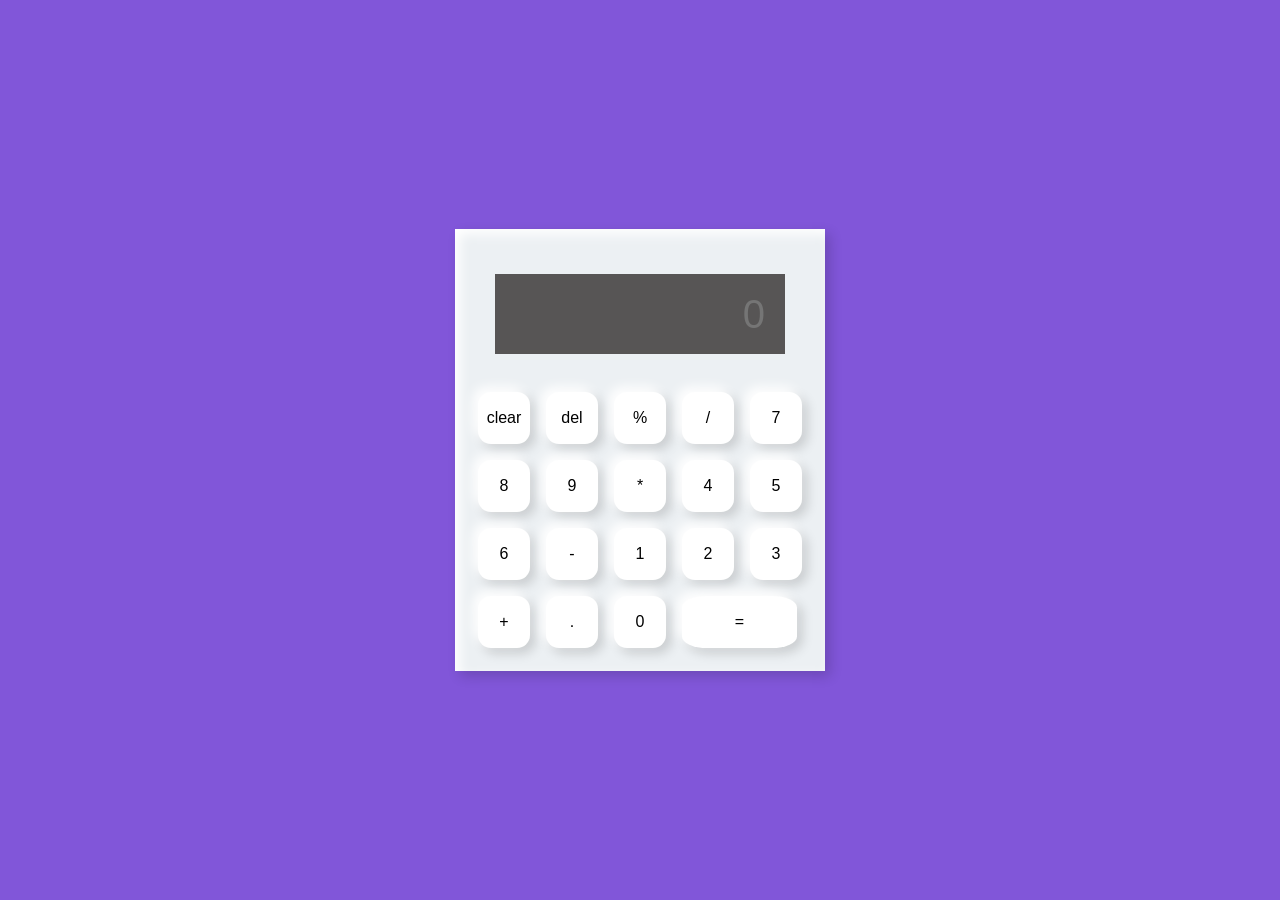
<file: Calculator_Task 1/index.html>
<!DOCTYPE html>
<html lang="en">
<head>
    <meta charset="UTF-8">
    <meta http-equiv="X-UA-Compatible" content="IE=edge">
    <meta name="viewport" content="width=device-width, initial-scale=1.0">
    <link rel="stylesheet" href="./style.css">
    <title> Calculator </title>
</head>
<body>
    <div class="container">
        <div class="calculator">
            <input type="text" placeholder="0" id="output-screen">
            <button onclick="Clear()"> clear </button>
            <button onclick="del()"> del </button>
            <button onclick="display('%')"> % </button>
            <button onclick="display('/')"> / </button>
            <button onclick="display('7')"> 7 </button>
            <button onclick="display('8')"> 8 </button>
            <button onclick="display('9')"> 9 </button>
            <button onclick="display('*')"> * </button>
            <button onclick="display('4')"> 4 </button>
            <button onclick="display('5')"> 5 </button>
            <button onclick="display('6')"> 6 </button>
            <button onclick="display('-')"> - </button>
            <button onclick="display('1')"> 1 </button>
            <button onclick="display('2')"> 2 </button>
            <button onclick="display('3')"> 3 </button>
            <button onclick="display('+')"> + </button>
            <button onclick="display('.')"> . </button>
            <button onclick="display('0')"> 0 </button>
            <button onclick="Calculate()" class="equal"> = </button>
        </div>
    </div>

    <script>
        let outputScreen = document.getElementById("output-screen");

        function display(num){
            outputScreen.value += num;
        }

        function Calculate(){
            try{
                outputScreen.value = eval(outputScreen.value);
            }
            catch(err)
            {
                alert("Invalid expressions")
            }
        }

        function Clear(){
            outputScreen.value = "";
        }

        function del(){
            outputScreen.value = outputScreen.value.slice(0,-1);
        }
    </script>

</body>
</html>
</file>
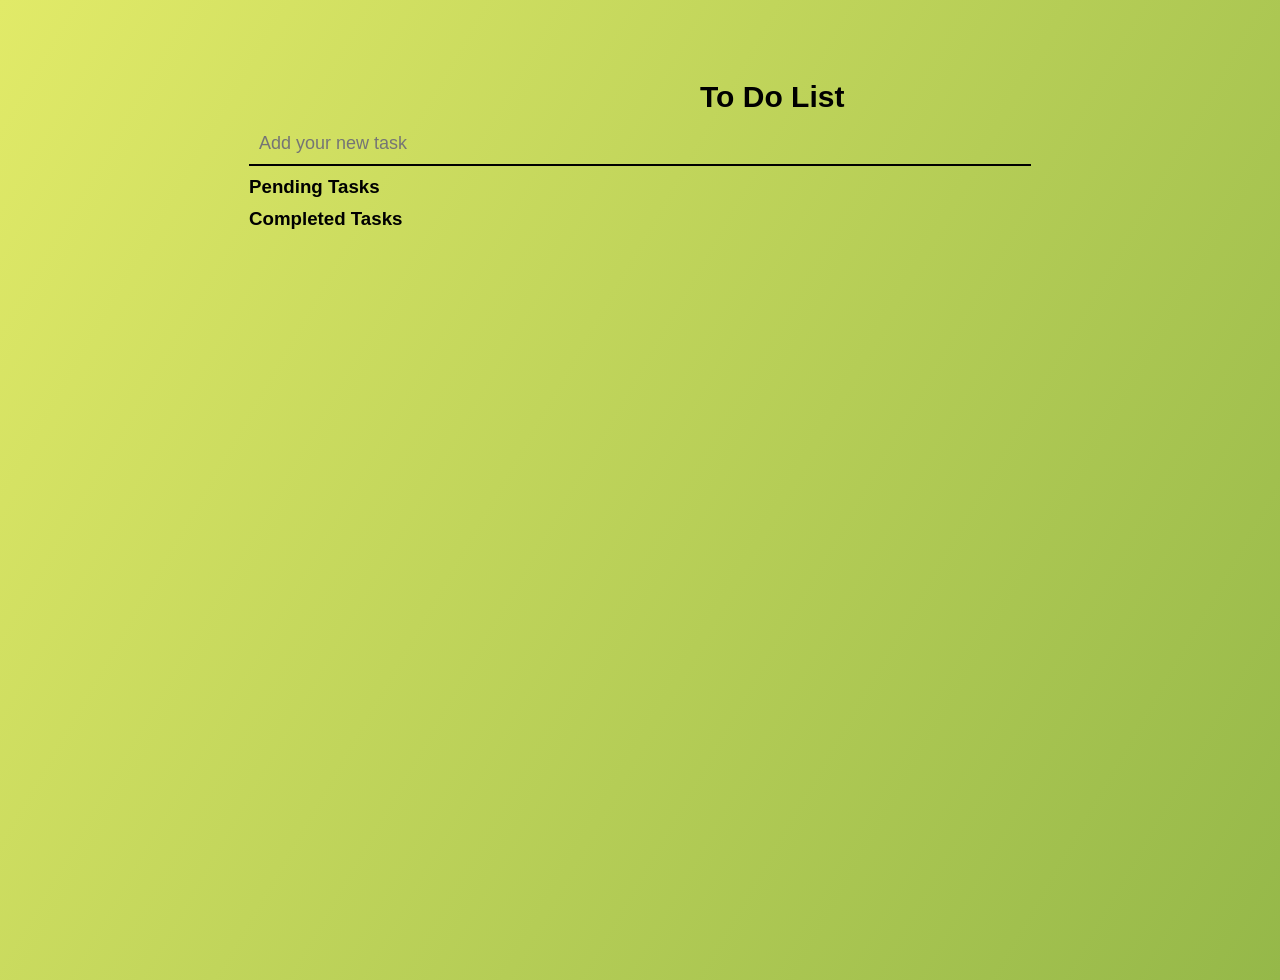
<file: To-do list_Task 3/index.html>
<!DOCTYPE html>
<html>
    <head>
        <meta charset="utf-8">
        <title> To Do List </title>
        <link rel="stylesheet" href="style.css">
        <link rel="stylesheet" href="https://cdnjs.cloudflare.com/ajax/libs/font-awesome/6.0.0-beta3/css/all.min.css">
        <script src="https://cdnjs.cloudflare.com/ajax/libs/jquery/3.6.0/jquery.min.js">

        </script>
    </head>
    <body>

 <header > To Do List </header> 

        <div class="container">
            <input type="text" class="txtb" placeholder="Add your new task">
            <div class="notcomp">
            <h3>Pending Tasks</h3>

        </div>

            <div class="comp">
                <h3>Completed Tasks</h3>
            </div>

            <div class="edit">
                
            </div>


        </div>

        <script type="text/javascript">
            $(".txtb").on("keyup",function(e){
                //13 means enter button
                if(e.keyCode == 13 && $(".txtb").val() != "")
                {
                    var task = $("<div class = 'task'></div>").text($(".txtb").val());
                    
                    var del = $("<i class = 'fas fa-trash-alt'></i>").click(function(){
                        var p = $(this).parent();
                        p.fadeOut(function(){
                            p.remove();
                        });
                    });

                    var check = $("<i class = 'fas fa-check'></i>").click(function(){
                        var p = $(this).parent();
                        p.fadeOut(function(){
                            $(".comp").append(p);
                            p.fadeIn();
                        });
                        $(this).remove();
                    });

                    task.append(del, check);
                    $(".notcomp").append(task);
                    //to clear the input
                    $(".txtb").val("");
                }
            });
        </script>

    </body>
</html>
</file>
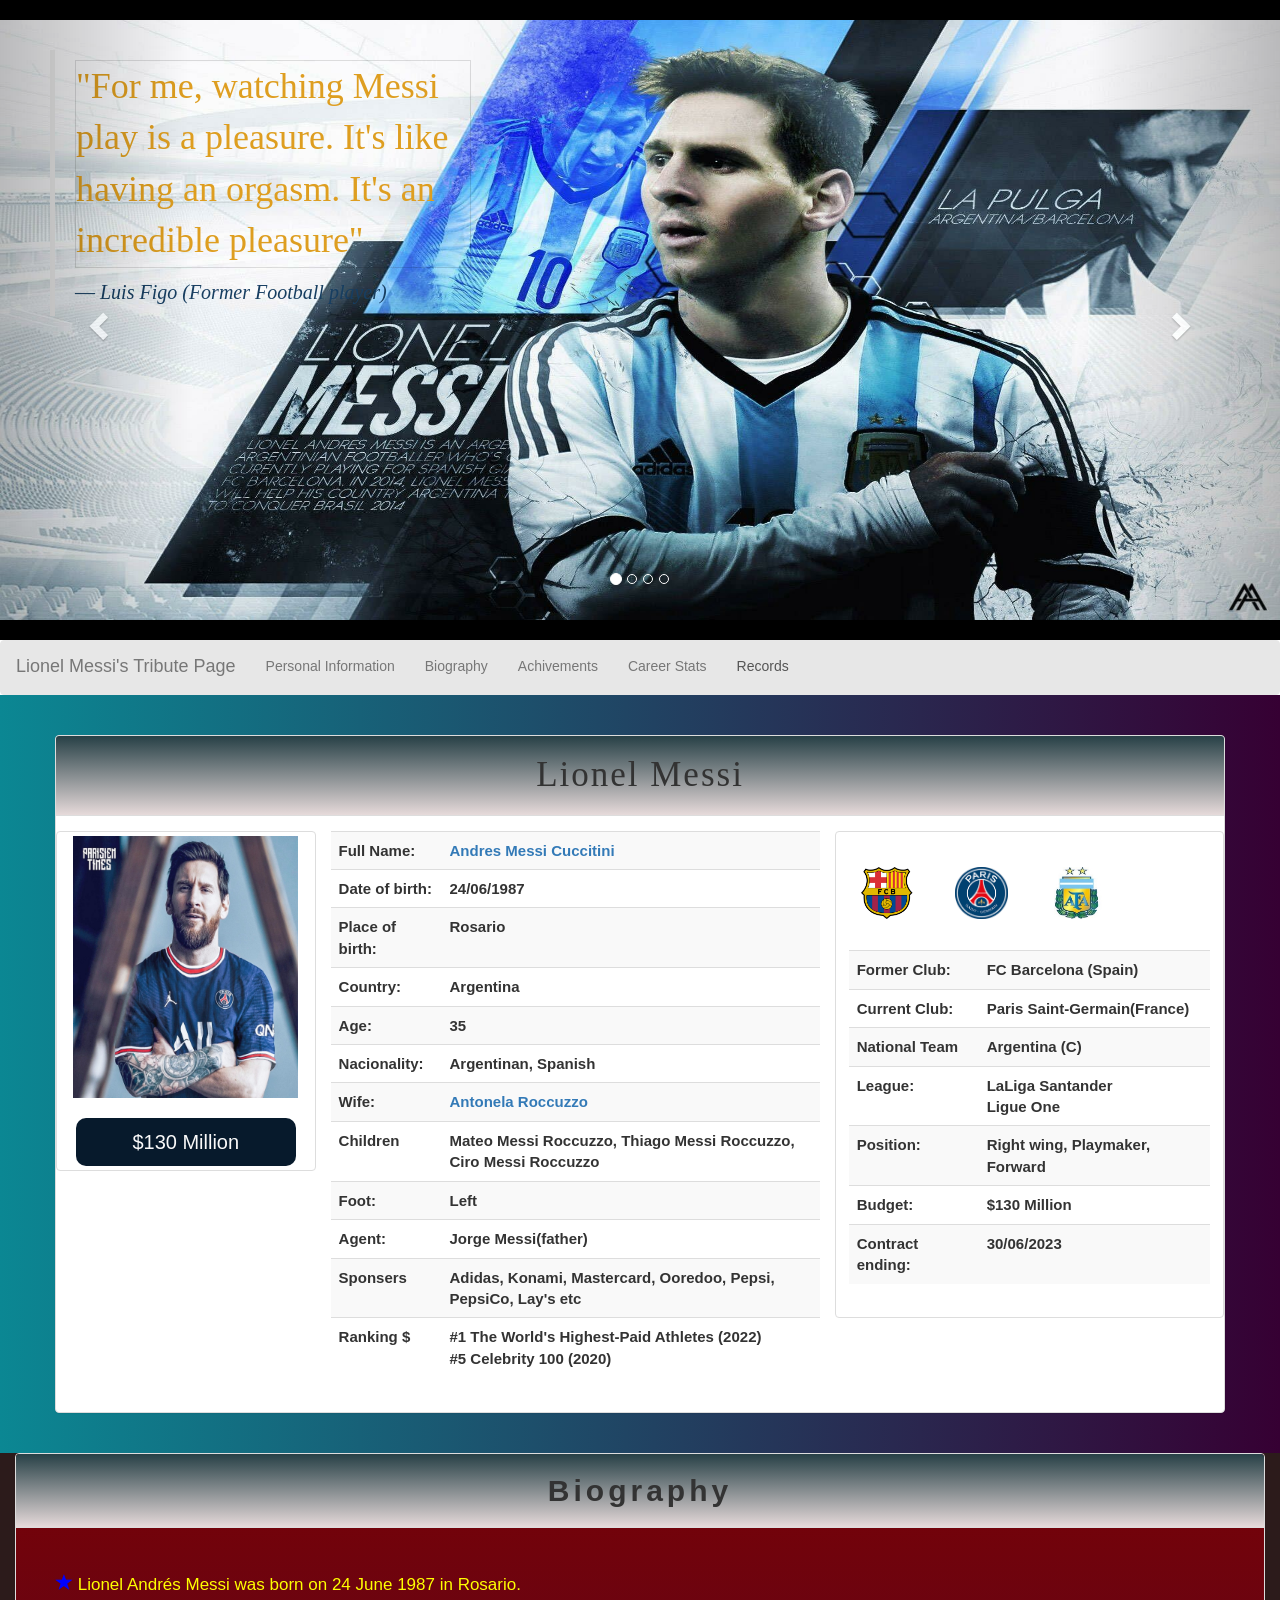
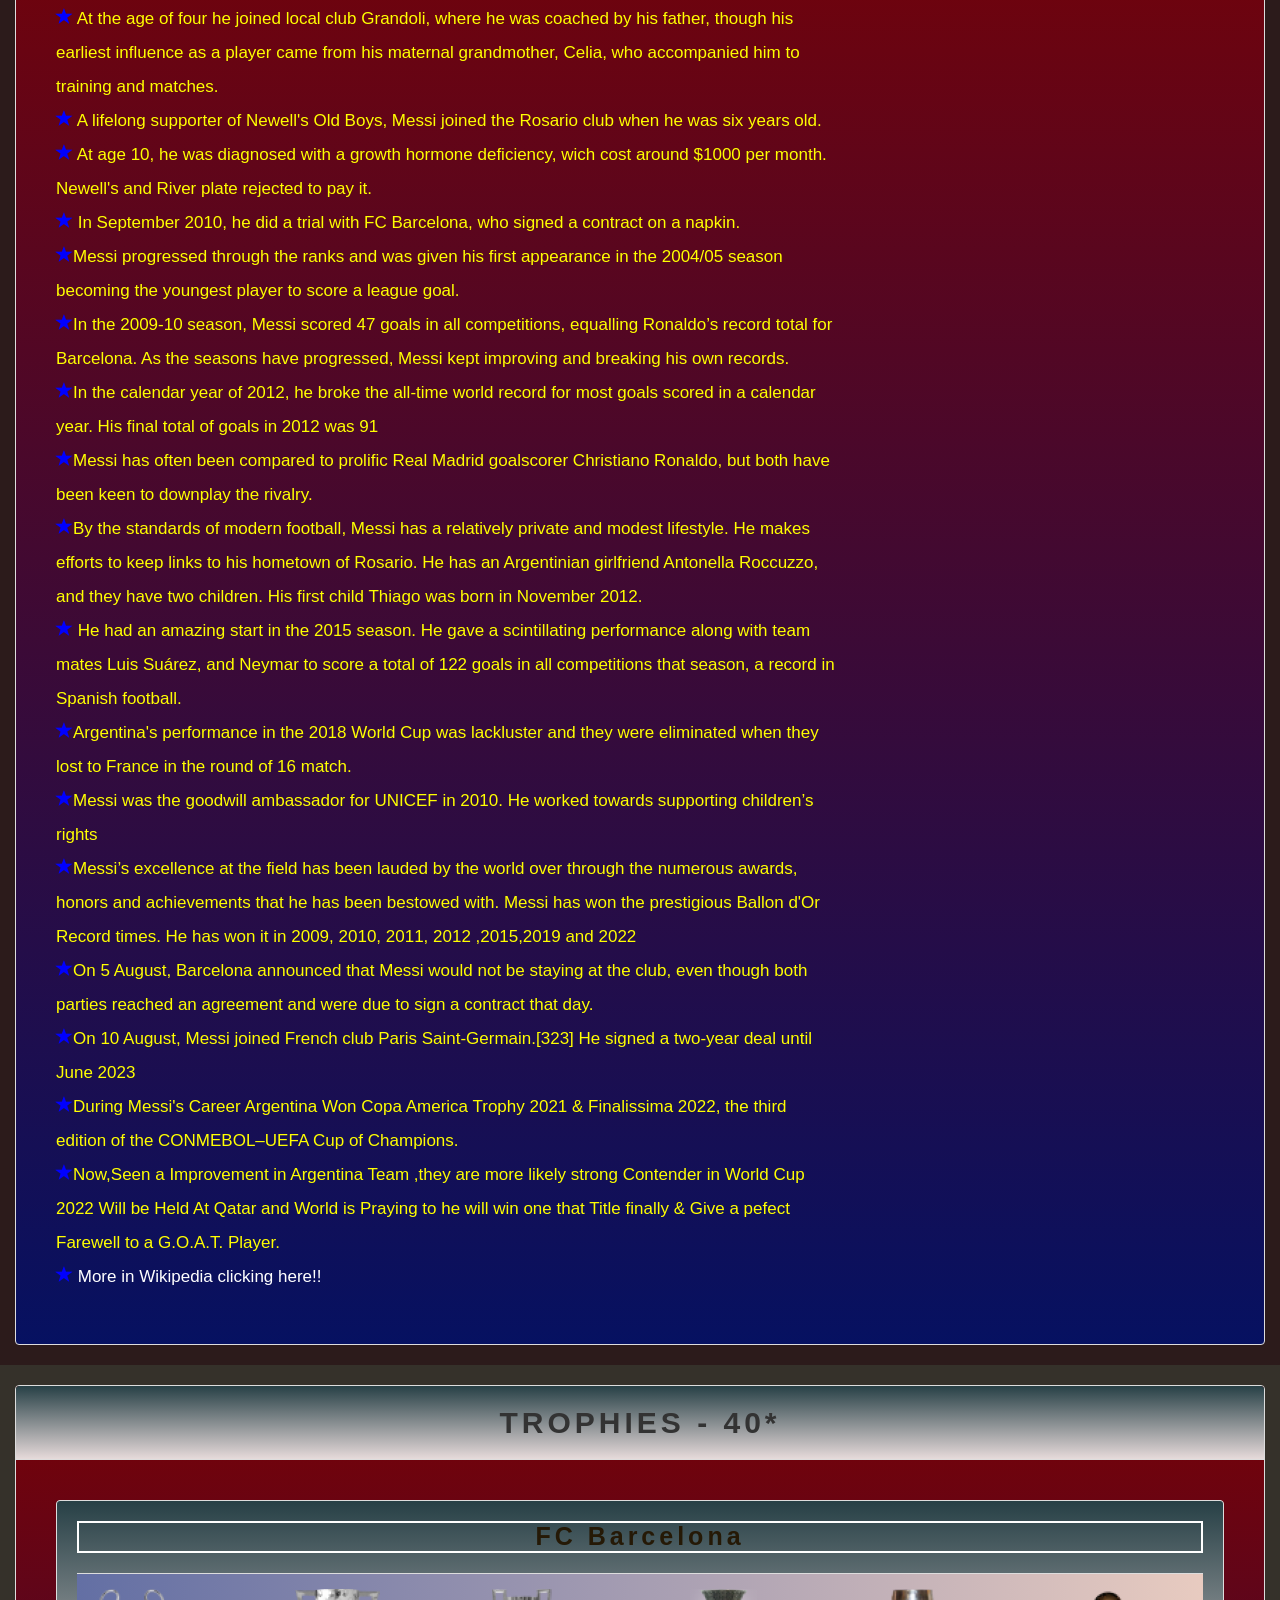
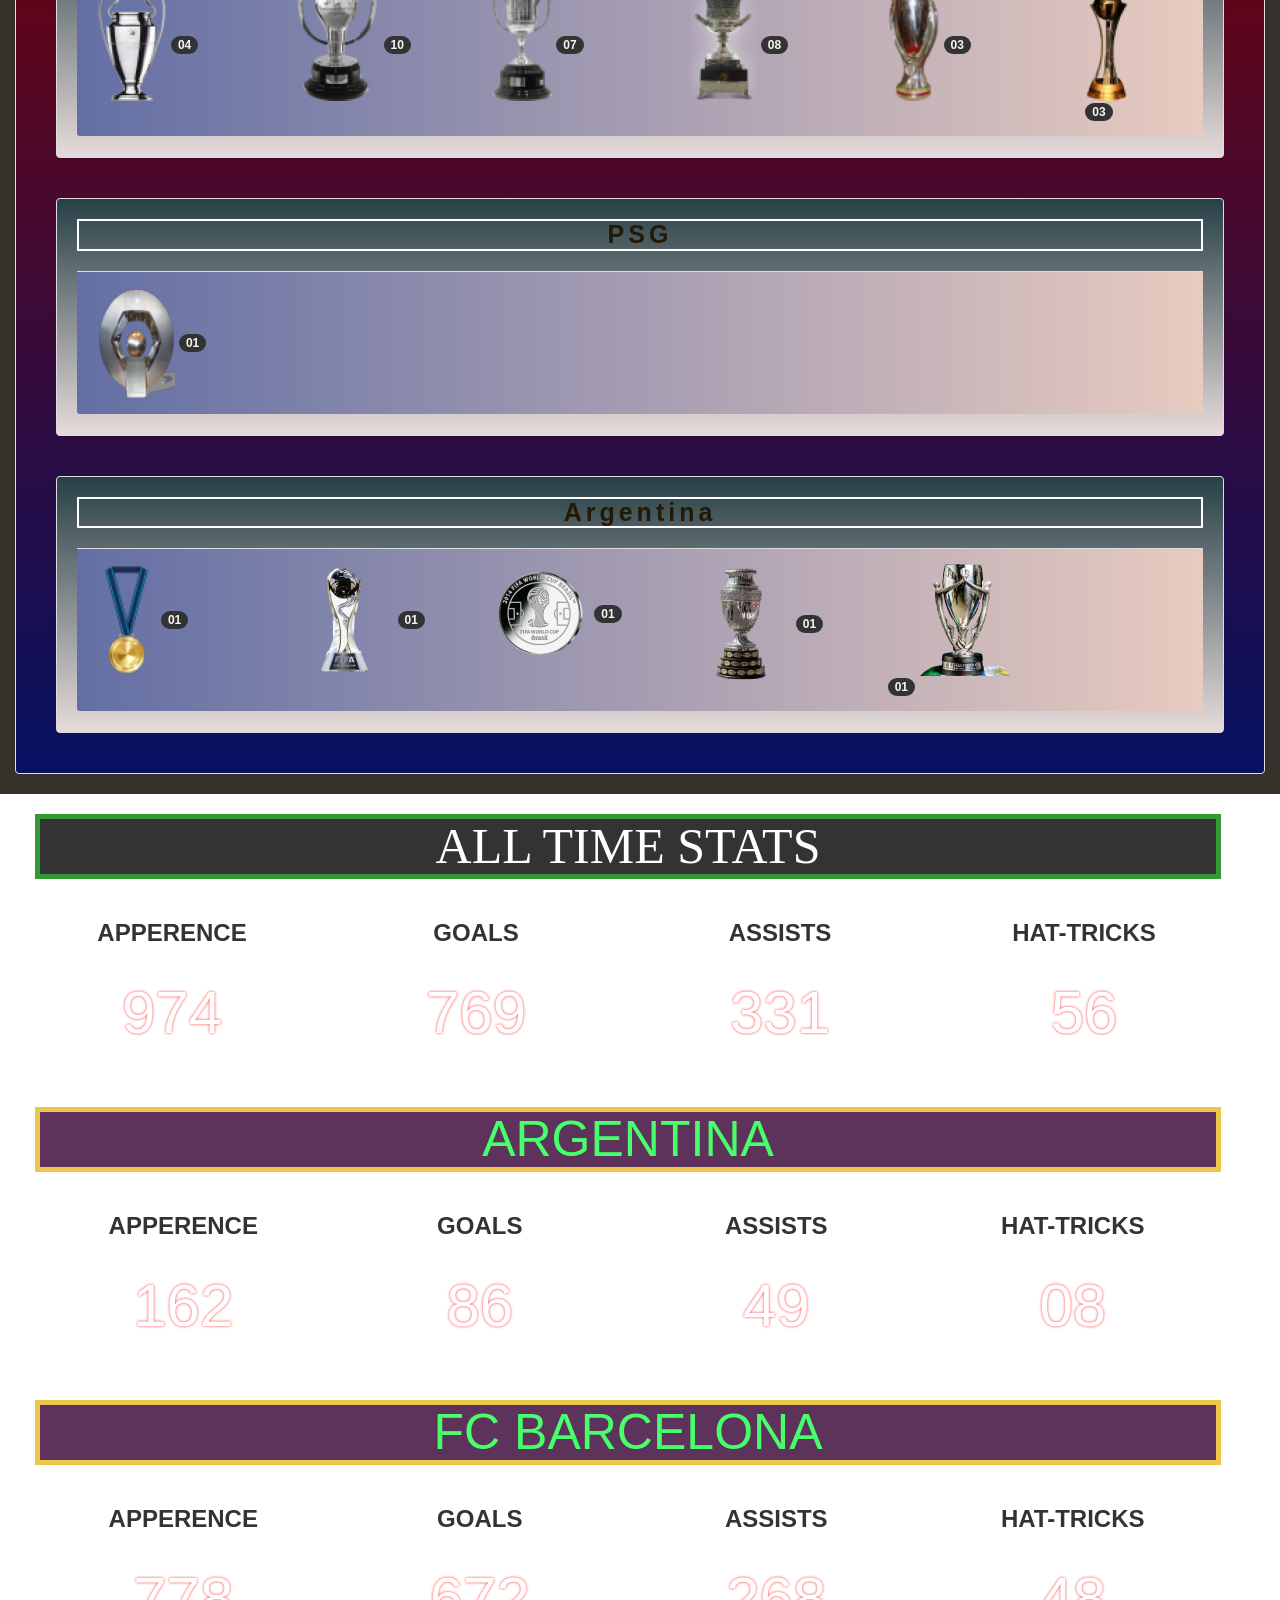
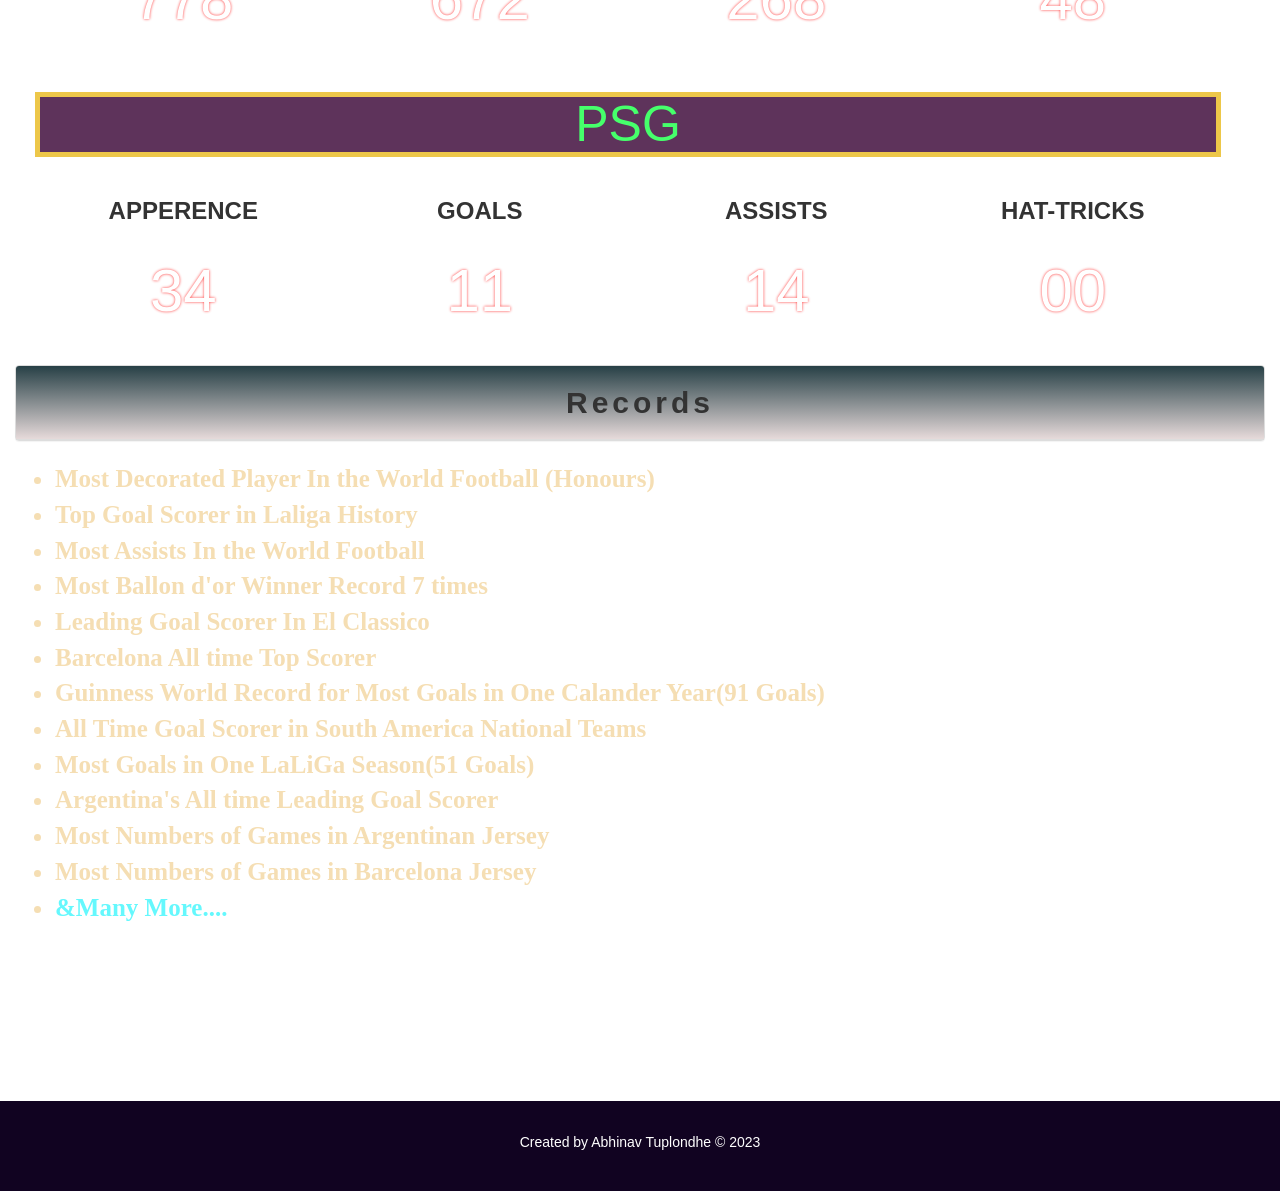
<file: Tribute Page_Task 2/index.html>
<!DOCTYPE html>
<html lang="en-US">

<head>
	<title>Lionel Messi's Tribute page</title>
	<meta charset="utf-8">
	<meta name="viewport" content="width=device-width,initial-scale=1">
	<meta name="description" content="Lionel Messi Biography" />
	<meta name="author" content="Sheel Panchal" />
	<meta name="keywords" content="Lionel Messi, Leo Messi, Messi ,MessivsRonaldo,GOAT" />
	<link rel="icon" type="image/png" href="pictures/63635881011.png" />

	<link rel="stylesheet" href="https://maxcdn.bootstrapcdn.com/bootstrap/3.3.7/css/bootstrap.min.css" />
	<script src="https://ajax.googleapis.com/ajax/libs/jquery/3.1.1/jquery.min.js"></script>
	<script src="https://maxcdn.bootstrapcdn.com/bootstrap/3.3.7/js/bootstrap.min.js"></script>
	<link rel="stylesheet" href="style.css">
</head>

<body>
	<div class="empty"> </div>
	<header>
		<div class="carousel slide" id="carouselHeader" data-ride="carousel">
			<ol class="carousel-indicators">
				<li data-target="#carouselHeader" data-slide-to="0" class="active"></li>
				<li data-target="#carouselHeader" data-slide-to="1"></li>
				<li data-target="#carouselHeader" data-slide-to="2"></li>
				<li data-target="#carouselHeader" data-slide-to="3"></li>
			</ol>
			<div class="carousel-inner">
				<div class="item active">
					<img class="img-responsive" src="pictures/2.jpg" alt="Messi Intro"
						style="width: 100%;height: 600px;;" />

					<blockquote class="blockquote">
						<p class="blockquoteText">"For me, watching Messi play is a pleasure. It's like having an
							orgasm. It's an incredible pleasure"</p>
						<footer class="foot" style="color:rgb(23, 62, 97) ;"><cite>Luis Figo (Former Football player)</cite></footer>
					</blockquote>
				</div>
				<div class="item">
					<img class="img-responsive" src="pictures/5.jpg" alt="Celebracion contra el Madrid"
						style="width: 100%;height: 600px" />

					<blockquote class="blockquote">
						<p class="xrt">“Don’t write about him, don’t try to describe him, just watch him.”
						</p>
						<footer style="position: absolute;top: 110px;left: 1250px;color: rgb(34, 34, 40);"><cite>Pep
								Guardiola</cite></footer>
					</blockquote>
				</div>
				<div class="item">
					<img class="img-responsive" src="pictures/4.jpeg" alt="Sus 5 balones de oro"
						style="width: 100%;height: 600px;" />
					<blockquote class="blockquote">
						<p class="text">"Messi will be the player to win the most Ballons d’Or in history. He
							will win five, six, seven. He is incomparable. He’s in a different league."</p>
						<footer class="foot" style="color: rgb(74, 42, 42);"><cite>Johan Cruyff(Father of Modern Football)</cite>
						</footer>
					</blockquote>
				</div>
				<div class="item">
					<img class="img-responsive" src="pictures/4.jpg" alt="Sus 5 balones de oro"
						style="width: 100%;height: 600px;" />
					<blockquote class="blockquote">
						<p class="text2">"He is always going forwards. He never passes the ball backwards or
							sideways. He has only one idea, to run towards the goal. So as a football fan, just enjoy
							the show." <br></p>
						<footer class="foot" style="color: rgb(255, 250, 250);"><cite>- Zinedine Zidane</cite>
						</footer>
					</blockquote>
				</div>
			</div>
			<!-- Left and right controls-->
			<a class="left carousel-control" href="#carouselHeader" data-slide="prev">
				<span class="glyphicon glyphicon-chevron-left"></span>
				<span class="sr-only">Previous</span>
			</a>
			<a class="right carousel-control" href="#carouselHeader" data-slide="next">
				<span class="glyphicon glyphicon-chevron-right"></span>
				<span class="sr-only">Next</span>
			</a>
		</div>
	</header>
	<section data-spy="scroll" data-target="#scrollspy" data-offset="50">
		<div class="empty"> </div>
		<!-- NAVBAR -->
		<nav class="navbar navbar-default" id="scrollspy" data-spy="affix" data-offset-top="600">
			<div class="container-fluid">
				<!-- navbar-header-->
				<div class="navbar-header">
					<!-- Brand and toggle get grouped for better mobile display -->
					<a class="navbar-brand">Lionel Messi's Tribute Page</a>
					<button type="button" class="navbar-toggle" data-toggle="collapse" data-target="#mainNavbar">
						<span class="icon-bar"></span>
						<span class="icon-bar"></span>
						<span class="icon-bar"></span>
					</button>
				</div>
				<!-- navbar-collapse area: links to the content of each section of the <nav> in the scrollspy -->
				<div class="collapse navbar-collapse" id="mainNavbar">
					<ul class="nav navbar-nav">
						<li><a href="#personalInfo">Personal Information</a></li>
						<li><a href="#biography">Biography</a></li>
						<li><a href="#trophies">Achivements</a></li>
						<li><a href="#stats">Career Stats</a></li>
						<li><a href="#records">Records</a></li>
					</ul>
				</div>
			</div>
		</nav>


		<!-- ARTICLE 1: Personal Information Section of the scrollspy-->
		<article class="container-fluid" id="personalInfo">

			<!-- Create panel -->
			<div class="panel panel-default" id="infoPanel">
				<div class="panel-heading" id="panelHeading">
					<!-- panel heading -->
					<h5 class="panel-title text-center" id="panelTitle"> Lionel Messi</h5>
				</div>
				<!-- panel body -->
				<div class="panel-body">
					<div class="row">
						<!-- main row -->
						<div class="col-xs-12 col-sm-8 column">
							<!-- 1st column -->
							<div class="row">
								<div class="col-xs-12 col-sm-4 thumbnail">
									<a href="pictures/profile.jpg" target="_blank"><img class="img-responsive"
											src="pictures/profile.jpg" alt="Lionel Messi" width="90%"
											title="Leo Messi in 2022-2023" /></a><br>
									<a href="https://www.forbes.com/profile/lionel-messi/?sh=ef1a1b15e9fc"
										target="_blank">
										<div class="caption" id="messiValue"> $130 Million</div>
									</a>
								</div>
								<div class="col-xs-12 col-sm-8">
									<table class="table table-striped table-responsive"
										style="font-size: 15px;font-weight: bold;">
										<tr>
											<td>Full Name:</td>
											<td><a href="https://www.instagram.com/leomessi/?hl=en"> Andres Messi
													Cuccitini</a></td>
										</tr>
										<tr>
											<td>Date of birth:</td>
											<td>24/06/1987</td>
										</tr>
										<tr>
											<td>Place of birth:</td>
											<td>Rosario</td>
										</tr>
										<tr>
											<td>Country:</td>
											<td>Argentina</td>
										</tr>
										<tr>
											<td>Age:</td>
											<td>35</td>
										</tr>
										<tr>
											<td>Nacionality:</td>
											<td>Argentinan, Spanish</td>
										</tr>
										<tr>
											<td>Wife:</td>
											<td><a href="https://www.instagram.com/antonelaroccuzzo/">Antonela
													Roccuzzo</a> </td>
										</tr>
										<tr>
											<td>Children</td>
											<td>Mateo Messi Roccuzzo, Thiago Messi Roccuzzo, Ciro Messi Roccuzzo</td>
										</tr>
										<tr>
											<td>Foot:</td>
											<td>Left</td>
										</tr>
										<tr>
											<td>Agent:</td>
											<td>Jorge Messi(father)</td>
										</tr>
										<tr>
											<td>Sponsers</td>
											<td>Adidas, Konami, Mastercard, Ooredoo, Pepsi, PepsiCo, Lay's etc</td>
										</tr>
										<tr>
											<td>Ranking $</td>
											<td>#1 The World's Highest-Paid Athletes (2022) <br>
												#5 Celebrity 100 (2020)</td>
										</tr>

									</table>
								</div>
							</div><!-- End secondary row -->
						</div> <!-- End 1st column -->
						<div class="col-xs-12 col-sm-4 thumbnail column">
							<!-- 2nd column -->
							<div style="border: spacing 20px; ;">
								<a href="https://www.fcbarcelona.com/" target="_blank"><img
										class="img-thumbnail img-responsive" src="pictures/fcbShield.png"
										alt="FCB shield" title="Go to FCB website" /></a>

								<a href="https://en.psg.fr/" target="_blank"><img class="img-thumbnail img-responsive"
										src="pictures/PSG.png" alt="PSG shield" title="Go to PSG website" /></a>
								<a href="https://www.afa.com.ar/es/" target="_blank"><img
										class="img-thumbnail img-responsive" src="pictures/arrg.jpg" alt="PSG shield"
										title="Go to AFA website" /></a>
							</div>

							<div class="caption">
								<table class="table table-striped table-responsive"
									style="font-size: 15px;font-weight: bold;">
									<tr>
										<td>Former Club:</td>
										<td>FC Barcelona (Spain)</td>
									</tr>
									<tr>
										<td>Current Club:</td>
										<td>Paris Saint-Germain(France)</td>
									</tr>
									<tr>
										<td>National Team</td>
										<td>Argentina (C)</td>
									</tr>
									<tr>
										<td>League:</td>
										<td>LaLiga Santander <br>
											Ligue One
										</td>
									</tr>
									<tr>
										<td>Position:</td>
										<td>Right wing, Playmaker, Forward</td>
									</tr>
									<tr>
										<td>Budget:</td>
										<td> $130 Million</td>
									</tr>
									<tr>
										<td>Contract ending:</td>
										<td>30/06/2023</td>
									</tr>
								</table>
							</div>
						</div> <!-- End 2nd column -->
					</div><!-- End main row -->
				</div><!-- End panel body -->

			</div><!-- End panel -->
		</article><!-- End Articale 1 personal information -->

		<!--Article 2  Biography -->
		<article class="container-fluid" id="biography">
			<div class="panel panel-default" id="statPanel">
				<div class="panel-heading" id="panelHeading">
					<!-- panel heading -->
					<h1 class="panel-title text-center" id="statTitle">Biography</h1>
				</div>

				<div class="row">
					<div class="col-xs-12 col-sm-8 biographyColumns">
						<!-- 2nd column -->
						<ul id="biographyList">
							<li><span class="glyphicon glyphicon-star"></span> Lionel Andrés Messi was born on 24
								June 1987 in Rosario.</li>
							<li><span class="glyphicon glyphicon-star"></span> At the age of four he joined local
								club Grandoli, where he was coached by his father, though his earliest influence as a
								player came from his maternal grandmother, Celia, who accompanied him to training and
								matches.
							</li>
							<li><span class="glyphicon glyphicon-star"></span> A lifelong supporter of Newell's Old
								Boys, Messi joined the Rosario club when he was six years old.</li>
							<li><span class="glyphicon glyphicon-star"></span> At age 10, he was diagnosed with a
								growth hormone deficiency, wich cost around $1000 per month. Newell's and River plate
								rejected to pay it.</li>
							<li><span class="glyphicon glyphicon-star"></span> In September 2010, he did a trial
								with FC Barcelona, who signed a contract on a napkin.</li>
							<li><span class="glyphicon glyphicon-star"></span>Messi progressed through the ranks and was
								given his first appearance in the 2004/05 season becoming the youngest player to score a
								league goal. </li>
							<li><span class="glyphicon glyphicon-star"></span>In the 2009-10 season, Messi scored 47
								goals
								in all competitions, equalling Ronaldo’s record total for Barcelona. As the seasons have
								progressed,
								Messi kept improving and breaking his own records.</li>
							<li><span class="glyphicon glyphicon-star"></span>In the calendar year of 2012, he broke the
								all-time world record for most goals scored in a calendar year. His final total of goals
								in 2012 was 91 </li>
							<li><span class="glyphicon glyphicon-star"></span>Messi has often been compared to prolific
								Real Madrid goalscorer Christiano Ronaldo, but both have been keen to downplay the
								rivalry. </li>
							<li><span class="glyphicon glyphicon-star"></span>By the standards of modern football,
								Messi has a relatively private and modest lifestyle. He makes efforts to keep links to
								his hometown of Rosario. He has an Argentinian girlfriend Antonella Roccuzzo,
								and they have two children. His first child Thiago was born in November 2012. </li>
							<li><span class="glyphicon glyphicon-star"> </span> He had an amazing start in the 2015
								season. He
								gave a scintillating performance along with team mates Luis Suárez, and Neymar to
								score a total of 122 goals in all competitions that season, a record in Spanish
								football.
							</li>
							<li><span class="glyphicon glyphicon-star"></span>Argentina's performance in the 2018 World
								Cup was lackluster and they were eliminated when they lost to France in the round of 16
								match.
							</li>
							<li><span class="glyphicon glyphicon-star"></span>Messi was the goodwill ambassador for
								UNICEF in 2010. He worked towards supporting children’s rights
							</li>
							<li><span class="glyphicon glyphicon-star"></span>Messi’s excellence at the field has been
								lauded by the world over through the numerous awards, honors and achievements that he
								has been bestowed with. Messi has won the prestigious Ballon d'Or Record times. He has
								won it in 2009, 2010, 2011, 2012 ,2015,2019 and 2022 </li>
							<li><span class="glyphicon glyphicon-star"></span>On 5 August, Barcelona announced that
								Messi would not be staying at the club, even though both parties reached an agreement
								and were due to sign a contract that day. </li>
							<li><span class="glyphicon glyphicon-star"></span>On 10 August, Messi joined French club
								Paris Saint-Germain.[323] He signed a two-year deal until June 2023</li>
							<li><span class="glyphicon glyphicon-star"></span>During Messi's Career Argentina Won Copa
								America Trophy 2021 & Finalissima 2022, the third edition of the CONMEBOL–UEFA Cup of
								Champions. </li>
							<li><span class="glyphicon glyphicon-star"></span>Now,Seen a Improvement in Argentina Team
								,they are more likely strong Contender in World Cup 2022 Will be Held At Qatar
								and World is Praying to he will win one that Title finally & Give a pefect Farewell to a
								G.O.A.T. Player.</li>
							<li><span class="glyphicon glyphicon-star"></span><a id="biographyAnchor"
									href="https://en.wikipedia.org/wiki/Lionel_Messi" target="_blank"
									title="Go to wikipedia"> More in Wikipedia clicking here!!</a>
						</ul>
					</div> <!-- End 2nd column -->
					<div class="col-xs-12 col-sm-4 biographyColumns1">
						<!-- 1st column -->
						<iframe width="90%" height="350px" style="margin-top: 70px;"
							src="https://www.youtube.com/embed/X0PI1P9p2O8" title="YouTube video player" frameborder="0"
							allow="accelerometer; autoplay; clipboard-write; encrypted-media; gyroscope; picture-in-picture"
							allowfullscreen></iframe>

						<iframe width="90%" height="350px" style="margin-top: 20px;"
							src="https://www.youtube.com/embed/6EStFajuLSg?controls=0" title="YouTube video player"
							frameborder="0"
							allow="accelerometer; autoplay; clipboard-write; encrypted-media; gyroscope; picture-in-picture"
							allowfullscreen></iframe>
						<iframe width="90%" height="350px" style="margin-top: 20px;"
							src="https://www.youtube.com/embed/eKeuL46-rmo?controls=0" title="YouTube video player"
							frameborder="0"
							allow="accelerometer; autoplay; clipboard-write; encrypted-media; gyroscope; picture-in-picture"
							allowfullscreen></iframe>
					</div> <!-- End 1st column -->
				</div>
			</div>
		</article>
		<!--Article 2 End -->

		<!--Article 3 Trophies -->
		<article class=" container-fluid" id="trophies">
			<div class="panel panel-default" id="statPanel">
				<div class="panel-heading" id="panelHeading">
					<!-- panel heading -->
					<h1 class="panel-title text-center" id="statTitle">TROPHIES - 40*</h1>
				</div>
				<div class="panel panel-default" id="statPanel1">
					<div class="panel-heading" id="panelHeading">
						<!-- panel heading -->
						<h5 class="panel-title text-center" id="statTitle2" style="margin-bottom:20px ;">FC
							Barcelona
						</h5>
						<div class="panel-footer">
							<div class="row">
								<div class="col-sm-2 awards">
									<img src="pictures/championsLeague.png" alt="Champions Leagues" tit+
										e="Champions League" />
									<span class="badge">04 </span>
								</div>
								<div class="col-sm-2 awards">
									<img src="pictures/laLiga.png" alt="Spanish League" title="La Liga" />
									<span class="badge">10</span>
								</div>
								<div class="col-sm-2 awards">
									<img src="pictures/laCopa.png" alt="Spanish Cup" title="La Copa" />
									<span class="badge">07</span>
								</div>
								<div class="col-sm-2 awards">
									<img src="pictures/spanishSupercup.png" alt="Spanish Supercup"
										title="Spanish supercup" />
									<span class="badge">08</span>
								</div>
								<div class="col-sm-2 awards">
									<img src="pictures/europeSupercup.png" alt="UEFA Supercup" title="UEFA supercup" />
									<span class="badge">03</span>
								</div>
								<div class="col-sm-1 awards">
									<img src="pictures/worldClub.png" alt="FIFA World Club Cup"
										title="FIFA World Club Cup" />
									<span class="badge">03</span>
								</div>
							</div>
						</div>
					</div>
				</div>
				<div class="panel panel-default" id="statPanel1">
					<div class="panel-heading" id="panelHeading">
						<!-- panel heading -->
						<h5 class="panel-title text-center" id="statTitle2" style="margin-bottom:20px;">PSG
						</h5>
						<div class="panel-footer" style="background-color:rgb(219, 219, 65);">
							<div class="
							row">
								<div class="col-sm-2 awards">
									<img src="pictures/ligue 1_prev_ui.png" alt="Ligue 1 title" title="Ligue One" />
									<span class="badge">01</span>
								</div>
							</div>
						</div>
					</div>
				</div>
				<div class="panel panel-default" id="statPanel1">
					<div class="panel-heading" id="panelHeading">
						<!-- panel heading -->
						<h5 class="panel-title text-center" id="statTitle2" style="margin-bottom:20px ;">
							Argentina</h5>
						<div class="panel-footer" style="background-color:rgb(219, 219, 65);">
							<div class="row">
								<div class="col-sm-2 awards">
									<img src="pictures/olympicGames.png" alt="Gold Olympic Games Medallist"
										title="Gold Olympic Games" />
									<span class="badge">01</span>
								</div>
								<div class="col-sm-2 awards">
									<img src="pictures/u20.png" alt="U20 world cup" title="U20 world cup" />
									<span class="badge">01</span>
								</div>
								<div class="col-sm-2 awards">
									<img src="pictures/s-l400_prev_ui.png" alt="fifa 2014 finalist"
										title="Fifa 2014 finalist" />
									<span class="badge">01</span>
								</div>
								<div class="col-sm-2 awards">
									<img src="pictures/COPA_América_Trophy_prev_ui.png" alt="Copa America"
										title="Copa America Trophy" />
									<span class="badge">01</span>
								</div>
								<div class="col-sm-2 awards">
									<img src="pictures/Finalissima-_prev_ui.png" alt="2022 Finalissma trophy"
										title="Finalissma trophy" />
									<span class="badge">01</span>
								</div>
								<!--<div class="col-sm-2 awards">
									<img src="pictures/ballonDor.png" alt="Ballon D'or" title="Ballon D'or" />
									<span class="badge">07</span>
								</div>
								<div class="col-sm-2 awards">
									<img src="pictures/bestPlayer.png" alt="UEFA Best Player in Europe"
										title="UEFA Best Player in Europe" />
									<span class="badge">03</span>
								</div>-->
							</div>
						</div>
					</div>
				</div>
			</div>

		</article>
		<!--Article 3 end-->
		<!--Article 4  Stats -->
		<article class="container-fluid" id="stats">
			<div class="row">
				<!-- Main row-->
				<div class="col-xs-12 col-sm-6 statsColumn">
					<!-- 1st row 1 column-->
					<h1 id="barcelonaStats">ALL TIME STATS</h1>
					<div class="row rowStats1">
						<!-- secondary row 1-->
						<div class="col-xs-6 col-sm-3">
							<div class="containerStats">
								<h3 class="headerStats">APPERENCE</h3>
								<p class="bodyStats">974</p>
							</div>
						</div>
						<div class="col-xs-6 col-sm-3">
							<div class="containerStats">
								<h3 class="headerStats">GOALS</h3>
								<p class="bodyStats">769</p>
							</div>
						</div>
						<div class="col-xs-6 col-sm-3">
							<div class="containerStats">
								<h3 class="headerStats">ASSISTS</h3>
								<p class="bodyStats">331</p>
							</div>
						</div>
						<div class="col-xs-6 col-sm-3">
							<div class="containerStats">
								<h3 class="headerStats">HAT-TRICKS</h3>
								<p class="bodyStats">56</p>
							</div>
						</div>
					</div>
				</div>
				<div class="col-xs-12 col-sm-6 statsColumn">
					<!-- 1st row 2 column-->
					<h1 id="argentinaStats">ARGENTINA</h1>
					<div class="row rowStats">
						<!-- secondary row 2-->
						<div class="col-xs-6 col-sm-3">
							<div class="containerStats">
								<h3 class="headerStats">APPERENCE</h3>
								<p class="bodyStats">162</p>
							</div>
						</div>
						<div class="col-xs-6 col-sm-3">
							<div class="containerStats">
								<h3 class="headerStats">GOALS</h3>
								<p class="bodyStats">86</p>
							</div>
						</div>
						<div class="col-xs-6 col-sm-3">
							<div class="containerStats">
								<h3 class="headerStats">ASSISTS</h3>
								<p class="bodyStats">49</p>
							</div>
						</div>
						<div class="col-xs-6 col-sm-3">
							<div class="containerStats">
								<h3 class="headerStats">HAT-TRICKS</h3>
								<p class="bodyStats">08</p>
							</div>
						</div>
					</div>
				</div>
				<!-- End 1st row -->
			</div><!-- End main row-->

			<div class="row">
				<!-- Main row-->
				<div class="col-xs-12 col-sm-6 statsColumn">
					<!-- 3rd row -->
					<h1 id="argentinaStats">FC BARCELONA</h1>
					<div class="row rowStats">
						<!-- secondary row 1-->
						<div class="col-xs-6 col-sm-3">
							<div class="containerStats">
								<h3 class="headerStats">APPERENCE</h3>
								<p class="bodyStats">778</p>
							</div>
						</div>
						<div class="col-xs-6 col-sm-3">
							<div class="containerStats">
								<h3 class="headerStats">GOALS</h3>
								<p class="bodyStats">672</p>
							</div>
						</div>
						<div class="col-xs-6 col-sm-3">
							<div class="containerStats">
								<h3 class="headerStats">ASSISTS</h3>
								<p class="bodyStats">268</p>
							</div>
						</div>
						<div class="col-xs-6 col-sm-3">
							<div class="containerStats">
								<h3 class="headerStats">HAT-TRICKS</h3>
								<p class="bodyStats">48</p>
							</div>
						</div>
					</div>
				</div>
				<div class="col-xs-12 col-sm-6 statsColumn">
					<!-- 4th Row-->
					<h1 id="argentinaStats">PSG</h1>
					<div class="row rowStats">
						<!-- secondary row 2-->
						<div class="col-xs-6 col-sm-3">
							<div class="containerStats">
								<h3 class="headerStats">APPERENCE</h3>
								<p class="bodyStats">34</p>
							</div>
						</div>
						<div class="col-xs-6 col-sm-3">
							<div class="containerStats">
								<h3 class="headerStats">GOALS</h3>
								<p class="bodyStats">11</p>
							</div>
						</div>
						<div class="col-xs-6 col-sm-3">
							<div class="containerStats">
								<h3 class="headerStats">ASSISTS</h3>
								<p class="bodyStats">14</p>
							</div>
						</div>
						<div class="col-xs-6 col-sm-3">
							<div class="containerStats">
								<h3 class="headerStats">HAT-TRICKS</h3>
								<p class="bodyStats">00</p>
							</div>
						</div>
					</div>
				</div>
				<!-- End 1st row -->
			</div><!-- End main row-->
		</article>
		<!--Article 4 end-->
		<!--Article 5 Records -->

		<article class="container-fluid" id="records">
			<div class="panel panel-default" id="statPanel2">
				<div class="panel-heading" id="panelHeading">
					<!-- panel heading -->
					<h1 class="panel-title text-center" id="statTitle">Records</h1>
				</div>
			</div>
			<div class="abc">
				<ul id="reco">
					<li>Most Decorated Player In the World Football (Honours)</li>
					<li>Top Goal Scorer in Laliga History</li>
					<li> Most Assists In the World Football</li>
					<li>Most Ballon d'or Winner Record 7 times</li>
					<li>Leading Goal Scorer In El Classico</li>
					<li>Barcelona All time Top Scorer</li>
					<li>Guinness World Record for Most Goals in One Calander Year(91 Goals) </li>
					<li>All Time Goal Scorer in South America National Teams </li>
					<li>Most Goals in One LaLiGa Season(51 Goals)</li>
					<li>Argentina's All time Leading Goal Scorer</li>
					<li>Most Numbers of Games in Argentinan Jersey</li>
					<li>Most Numbers of Games in Barcelona Jersey</li>
					<li><a style="color:rgb(101, 248, 253) ;"
							href="https://en.wikipedia.org/wiki/List_of_career_achievements_by_Lionel_Messi#Records"
							target="_blank" title="Go to wikipedia"> &Many More....</a></li>
			</div>
		</article>
		<!--Article 5 end-->
		<br><br>

		<div class="footer2"><br>
			<h5>Created by Abhinav Tuplondhe</a> © 2023
			</h5>
		</div>


	</section>
</body>

</html>
</file>
<file: Calculator_Task 1/style.css>
*{
    margin: 0;
    padding: 0;
    box-sizing: border-box;
    background-color: rgb(129, 86, 217);
    font-family: sans-serif;
    outline: none;
}

.container{
    height: 100vh;
    display: flex;
    justify-content: center;
    align-items: center;
}

.calculator{
    background-color: #ecf0f3;
    padding: 15px; 
    box-shadow: inset 5px 5px 12px #ffffff,
                      5px 5px 12px rgba(0,0,0,.16);
    display: grid;
    grid-template-columns: repeat(5,68px);
}

input{
    grid-column: span 5;
    height: 80px;
    width: 290px;
    background-color: #575555;
    border: none;
    color: rgb(255, 255, 255);
    font-size: 40px;
    text-align: end;
    margin: auto;
    margin-top: 30px;
    margin-bottom: 30px;
    padding: 20px;
}

button{
    height: 52px;
    width: 52px;
    background-color: #ffffff;
    box-shadow:  -5px -5px 12px #ffffff,
                  5px 5px 12px rgba(0,0,0,.16);
    border: none;
    border-radius: 25%;
    margin: 8px;
    font-size: 16px;
}

.equal{
    width: 115px;
    border-radius: 22%;
    box-shadow:  -5px -5px 12px #ffffff,
                    5px 5px 12px rgba(0,0,0,.16);
                  

}
</file>
<file: To-do list_Task 3/style.css>
*{
    margin: 0;
    padding: 0;
    font-family: "montserrat" ,sans-serif ;
    box-sizing: border-box;
}

body{
    background-image: linear-gradient(120deg,#e1ea68,#95b849);
    min-height: 100vh;
}

.container{
    max-width: 800px;
    margin: auto;
    padding: 9px;
}

.txtb{
    width: 100%;
    border: none;
    border-bottom: 2px solid #000;
    background: none;
    padding: 10px;
    outline: none;
    font-size: 18px;
}

h3{
    margin: 10px 0;
}

h4{
    font-size: 25px;
}
.task{
    width: 100%;
    background: rgba(255,255,255,0.5);
    padding: 18px;
    margin: 6px 0;
    overflow: hidden;
}

.task i{
    float: right;
    margin-left: 20px;
    cursor: pointer;
}

.comp .task{
    background: rgba(0,0,0,0.5);
    color: #fff;
}

header{
    font-size: 30px;
    font-weight: 600;
    margin-left: 700px;
    margin-top: 80px;
}
</file>
<file: Tribute Page_Task 2/style.css>
/* Carousel */
.empty{
	height: 20px;
	background-color: #000000;
}
.item {
	position: relative;
}

img:hover {
	filter: brightness(90%);
}

.blockquote {
	position: absolute;
	top: 30px;
	left: 50px;
}

.blockquoteText {
	color: rgb(222, 158, 32);
	font-family: 'Aclonica';
	font-size: 36px;
	width: 11em;
	border: 1px solid #00000020;
	word-wrap: break-word;
}

@media screen and (max-width: 600px) {
	.blockquoteText {
		width: 0%;
		font-size: 0px;
		left: 30px;
	}
}

.text2 {
	color: rgb(222, 158, 32);
	font-family: 'Aclonica';
	font-size: 36px;
	width: 11em;
	border: 1px solid #00000020;
	word-wrap: break-word;
}

@media screen and (max-width: 600px) {
	.text2 {
		width: 0%;
		font-size: 0px;
		left: 30px;
	}
}


.text {
	color: rgb(70, 34, 34);
	font-family: 'Aclonica';
	font-size: 36px;
	width: 98%;
	border: 1px solid #00000010;
	word-wrap: break-word;
}

@media screen and (max-width: 600px) {
	.text {
		width: 70%;
		font-size: 15px;
		left: 30px;
	}
}

.xrt {
	color: rgb(22, 4, 4);
	font-family: 'Aclonica';
	font-size: 36px;
	width: 11em;
	position: absolute;
	top: 1px;
	background-color: #b5b5b5;
	left: 1000px;
	border: 1px solid #1e1d1d32;
	border-radius: 10%;
	word-wrap: break-word;
}
@media screen and (max-width: 600px) {
	.xrt {
		width: 0%;
		font-size: 0px;
		left: 30px;
	}
}

.foot {
	font-family: 'Aclonica';
	font-size: 20px;
}
@media screen and (max-width: 600px) {
	.foot{
		width: 20%;
		font-size: 0px ;
		left: 30px;
		color: #0b0707;
	}
}

/* Scrollspy and affix */
section {
	/* the element with data-spy="scroll" requires position=relative */
	position: relative;
}

.navbar {
	height: 55px;
	background-color: #e7e7e7;
}


.affix {
	top: 0;
	width: 100%;
	z-index: 9999 !important;
	background: #4dcab1;
	/* fallback for old browsers */
	background: -webkit-linear-gradient(to right, #F8FFAE, #43C6AC);
	/* Chrome 10-25, Safari 5.1-6 */
	background: linear-gradient(to right, #F8FFAE, #43C6AC);
	/* W3C, IE 10+/ Edge, Firefox 16+, Chrome 26+, Opera 12+, Safari 7+ */
	;
}

#scrollspy {
	margin-bottom: 0px;

}

.affix~.container-fluid {
	position: relative;
	top: 50px;
}

/* Personal information Panel */
/* 1st articule */
#infoPanel {
	margin: 40px;
}

#panelTitle {
	font-size: 35px;
	font-weight: bold;
	font-family: fantasy;
	font-weight: lighter;
	letter-spacing: 2px;
}

#panelHeading {
	background: #E6DADA;
	/* fallback for old browsers */
	background: -webkit-linear-gradient(to bottom, #274046, #E6DADA);
	/* Chrome 10-25, Safari 5.1-6 */
	background: linear-gradient(to bottom, #274046, #E6DADA);
	/* W3C, IE 10+/ Edge, Firefox 16+, Chrome 26+, Opera 12+, Safari 7+ */
	padding: 20px;
}

img:hover {
	box-shadow: 0 0 2px 1px rgba(0, 140, 186, 0.5);
}

#messiValue {
	max-width: 220px;
	padding: 10px;
	text-align: center;
	background-color: #071a2c;
	color: rgb(250, 250, 250);
	font-size: 20px;
	border-radius: 10px;
	margin: auto;
}

#messiValue:hover {
	border: 2px solid red;

}

thumbnail.div {
	box-sizing: border-box;
}

.img-thumbnail {
	border-color: #f1e4e400;
	float: left;
	width: 25%;
	height: 50%;
	padding: 20px;
	margin: 10px;
}

@media screen and (max-width: 600px) {
	.img-thumbnail {
		width: 33.33%;
	}
}
#personalInfo {
	background: #360033;
	background: -webkit-linear-gradient(to right, #0b8793, #360033);
	background: linear-gradient(to right, #0b8793, #360033);
}

/* 2nd article */
#biography {
	background-color: rgb(44, 27, 27);
}

.biographyColumns {
	margin: 40px 0;
}

#biographyList {
	list-style-type: none;
	color: yellow;
	left: 0px;
	line-height: 200%;
	width: 100%;
	font-size: 17px;
}

#biographyAnchor {
	color: rgb(255, 255, 255);
}

.glyphicon-star {
	color: blue;
}
@media screen and (max-width: 600px) {
	.biographyColumns1 {
		width: 80%;
		margin-left:80px;
		margin-bottom: 20px;
	}
}

/* 3th article */
#trophies {
	background-color: rgb(53, 49, 42);
	padding-top: 20px;
}

.panel-footer{
	background: #E8CBC0;  /* fallback for old browsers */
background: -webkit-linear-gradient(to right, #636FA4, #E8CBC0);  /* Chrome 10-25, Safari 5.1-6 */
background: linear-gradient(to right, #636FA4, #E8CBC0); /* W3C, IE 10+/ Edge, Firefox 16+, Chrome 26+, Opera 12+, Safari 7+ */

}
#statPanel{
	background: #780206;  /* fallback for old browsers */
	background: -webkit-linear-gradient(to top, #061161, #780206);  /* Chrome 10-25, Safari 5.1-6 */
	background: linear-gradient(to top, #061161, #780206); /* W3C, IE 10+/ Edge, Firefox 16+, Chrome 26+, Opera 12+, Safari 7+ */
	
}
#statPanel1{
	margin: 40px;
}
#statTitle {
	font-size: 30px;
	font-weight: bolder;
	letter-spacing: 4px;
}

#statTitle2 {
	font-size: 25px;
	font-weight: bolder;
	letter-spacing: 4px;
	color: rgb(37, 25, 6);
	border: 2px solid white ;
}

.awards {
	margin: 5px;
	text-align:left;
}
/* 4th article */
#stats {
	background-image: url("pictures/bg1.jpg");
	background-repeat: no-repeat;
	background-attachment: fixed;
	background-position: center;
	background-size: cover;
	height: 100%;
	width: 100%;
	opacity: 0.8;
}

.statsColumn {
	margin: 20px;
	width: 95%;
}

#barcelonaStats {
	font-size: 50px;
	color: white;
	background-color: #000000;
	border: 5px solid green;
	margin: 0 0 20px 0;
	text-align: center;
	font-family: 'Times New Roman', Times, serif;
}

#argentinaStats {
	font-size: 50px;
	color: rgb(24, 255, 71);
	background-color: #360033;
	border: 5px solid rgb(233, 185, 28);
	margin: 0 0 20px 0;
	text-align: center;
}

.rowStats {
	margin: 0px 0;
}

.containerStats {
	border: 1px solid white;
	border-radius: 10px;
}

.headerStats {
	color: rgb(0, 0, 0);
	font-weight: bolder;
	text-align: center;
	border-bottom: 1px solid white;
	vertical-align: middle;
	height: 40px;
}

.containerStats:hover {
	border: 2px solid #9fff80;
}

.bodyStats {
	font-size: 60px;
	text-align: center;
	color: white;
	text-shadow: 0 0 3px #FF0000;
	/*text-shadow: -1px 0 #9fff80, 0 1px #9fff80, 1px 0 #9fff80, 0 -1px #9fff80;*/
}

.numberStats {
	border-color: green;
}

/* 5th article */
#records{
	background-image: url("pictures/bg2.jpg");
	background-repeat: no-repeat;
	background-attachment: fixed;
	background-position: center;
	background-size: cover;
	height: 100%;
	width: 100%;
	opacity: 1;
	
}
.abc {
	height: 600px;
	
}

#reco{
	font-size: 25px;
	font-family: 'Times New Roman', Times, serif;
	font-weight: bold;
	text-shadow: #071a2c;
	color: wheat;
}


@media screen and (max-width: 600px) {
	#reco {
		width: 80%;
		font-size: 15px;
		left: 30px;
	}
}
	/*Article 5 end*/

.footer2{
	font-size: 10px;
 	height: 90px;
	width: 100%;
	background-color: #110321;
	color: white;
	text-align: center;

	padding :10px 20px;
}
</file>
